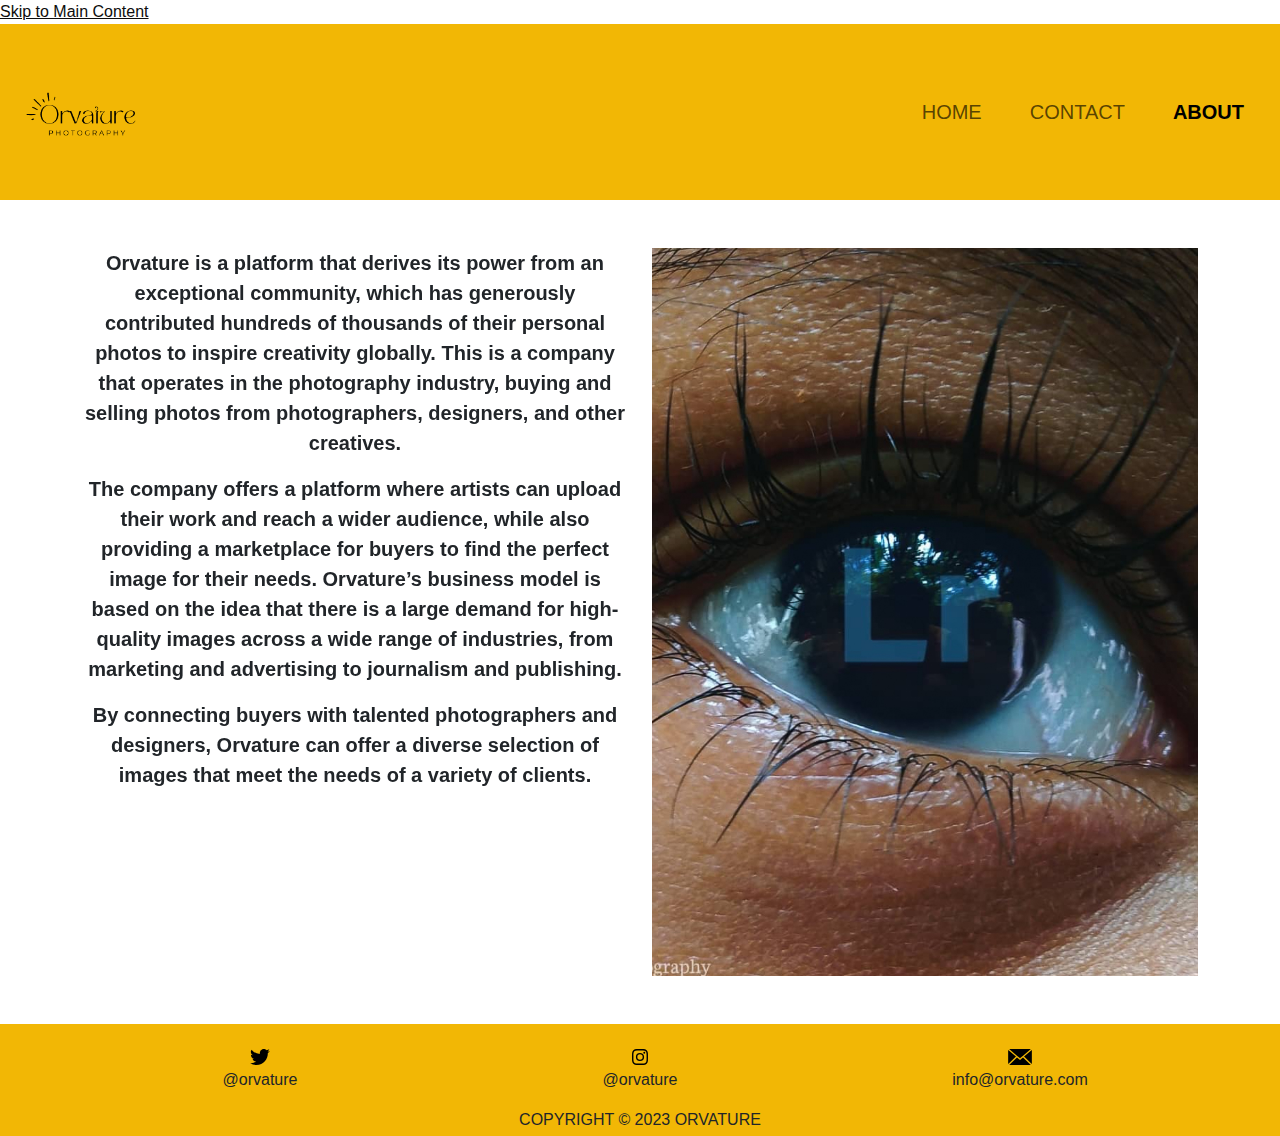
<file: aboutus.html>
<!doctype html>
<html lang="en">
  <head>
    <meta charset="utf-8">
    <meta name="viewport" content="width=device-width, initial-scale=1">
    <title>Orvature</title>
    <!-- bootstrap link -->
    <link href="bootstrap/bootstrap.css" rel="stylesheet">
    <!-- css link -->
    <link rel="stylesheet" href="css/styles.css">
    <link rel="stylesheet"  href="css/hover.css"/>
  </head>
  <body>
    <a href="#skip" class="skip link-underline-opacity-0">Skip to Main Content</a>
    <header role="banner">
        <nav class="navbar navbar-expand-lg" style="background-color: #F2B705;">
            <div class="container-fluid">
              <a class="navbar-brand" href="#">
                <img class="img-fluid" src="images/logo.png" alt="logo of Orvature" style="height: 150px;">
              </a>
              <button class="navbar-toggler" type="button" data-bs-toggle="collapse" data-bs-target="#navbarNav" aria-controls="navbarNav" aria-expanded="false" aria-label="Toggle navigation">
                <span class="navbar-toggler-icon"></span>
              </button>
              <div class="collapse navbar-collapse" id="navbarNav">
                <ul class="navbar-nav ms-auto fs-5">
                  <li class="nav-item px-3">
                    <a class="nav-link" aria-current="page" href="index.html">HOME</a>
                  </li>
                  <li class="nav-item px-3">
                    <a class="nav-link" href="contactus.html">CONTACT</a>
                  </li>
                  <li class="nav-item px-3">
                    <a class="nav-link active fw-bold" href="aboutus.html">ABOUT</a>
                  </li>
                </ul>
              </div>
            </div>
          </nav>
    </header>
    <main role="banner" id="skip">
      <div class="container-lg">
        <div class="py-5 text-center">
          <div class="row">
            <div class="col-md fs-5 fw-semibold hvr-shadow-radial">
              <p>Orvature is a platform that derives its power from an exceptional community, which has generously contributed hundreds of thousands of their personal photos to inspire creativity globally. This is a company that operates in the photography industry, buying and selling photos from photographers, designers, and other creatives.</p>
              <p>The company offers a platform where artists can upload their work and reach a wider audience, while also providing a marketplace for buyers to find the perfect image for their needs. Orvature’s business model is based on the idea that there is a large demand for high-quality images across a wide range of industries, from marketing and advertising to journalism and publishing.</p>
              <p>By connecting buyers with talented photographers and designers, Orvature can offer a diverse selection of images that meet the needs of a variety of clients.</p>
            </div>
            <div class="col-md">
              <img src="images/about.jpg" class="img-fluid" alt="about page image">
            </div>
          </div>
        </div>
      </div>
    </main>
    <footer role="banner" style="background-color: #F2B705">
      <div class="container-fluid py-1">
        <div class="container text-center">
          <div class="row my-3">
            <div class="col">
              <svg xmlns="http://www.w3.org/2000/svg" width="auto" height="16" viewBox="0 0 36 29.238">
                <path id="Icon_awesome-twitter" data-name="Icon awesome-twitter" d="M32.3,10.668c.023.32.023.64.023.959,0,9.754-7.424,20.992-20.992,20.992A20.85,20.85,0,0,1,0,29.307a15.263,15.263,0,0,0,1.782.091,14.776,14.776,0,0,0,9.16-3.152,7.391,7.391,0,0,1-6.9-5.117,9.3,9.3,0,0,0,1.393.114,7.8,7.8,0,0,0,1.942-.251,7.379,7.379,0,0,1-5.916-7.241V13.66A7.431,7.431,0,0,0,4.8,14.6,7.389,7.389,0,0,1,2.513,4.728a20.972,20.972,0,0,0,15.213,7.721,8.329,8.329,0,0,1-.183-1.69A7.385,7.385,0,0,1,30.312,5.711a14.526,14.526,0,0,0,4.683-1.782,7.358,7.358,0,0,1-3.244,4.066A14.791,14.791,0,0,0,36,6.853a15.86,15.86,0,0,1-3.7,3.815Z" transform="translate(0 -3.381)"/>
              </svg> @orvature 
            </div>
            <div class="col">
              <svg xmlns="http://www.w3.org/2000/svg" width="auto" height="16" viewBox="0 0 31.518 31.51">
                <path id="Icon_awesome-instagram" data-name="Icon awesome-instagram" d="M15.757,9.914a8.079,8.079,0,1,0,8.079,8.079A8.066,8.066,0,0,0,15.757,9.914Zm0,13.331a5.252,5.252,0,1,1,5.252-5.252,5.262,5.262,0,0,1-5.252,5.252ZM26.051,9.584A1.884,1.884,0,1,1,24.166,7.7,1.88,1.88,0,0,1,26.051,9.584ZM31.4,11.5a9.325,9.325,0,0,0-2.545-6.6,9.387,9.387,0,0,0-6.6-2.545c-2.6-.148-10.4-.148-13,0a9.373,9.373,0,0,0-6.6,2.538,9.356,9.356,0,0,0-2.545,6.6c-.148,2.6-.148,10.4,0,13a9.325,9.325,0,0,0,2.545,6.6,9.4,9.4,0,0,0,6.6,2.545c2.6.148,10.4.148,13,0a9.325,9.325,0,0,0,6.6-2.545,9.387,9.387,0,0,0,2.545-6.6c.148-2.6.148-10.392,0-12.994ZM28.041,27.281a5.318,5.318,0,0,1-3,3c-2.074.823-7,.633-9.288.633s-7.221.183-9.288-.633a5.318,5.318,0,0,1-3-3c-.823-2.074-.633-7-.633-9.288s-.183-7.221.633-9.288a5.318,5.318,0,0,1,3-3c2.074-.823,7-.633,9.288-.633s7.221-.183,9.288.633a5.318,5.318,0,0,1,3,3c.823,2.074.633,7,.633,9.288S28.863,25.214,28.041,27.281Z" transform="translate(0.005 -2.238)"/>
              </svg> @orvature 
            </div>
            <div class="col">
              <svg xmlns="http://www.w3.org/2000/svg" width="auto" height="16" viewBox="0 0 37.332 25.2">
                <path id="Icon_zocial-email" data-name="Icon zocial-email" d="M.072,27.036V6.3q0-.036.108-.684l12.2,10.44L.216,27.756a3.051,3.051,0,0,1-.144-.72Zm1.62-22.86A1.551,1.551,0,0,1,2.3,4.068H35.172a2.039,2.039,0,0,1,.648.108L23.58,14.652l-1.62,1.3-3.2,2.628-3.2-2.628-1.62-1.3ZM1.728,29.16,14,17.388l4.752,3.852,4.752-3.852L35.784,29.16a1.729,1.729,0,0,1-.612.108H2.3a1.631,1.631,0,0,1-.576-.108Zm23.4-13.1L37.3,5.616A2.149,2.149,0,0,1,37.4,6.3V27.036a2.759,2.759,0,0,1-.108.72Z" transform="translate(-0.072 -4.068)"/>
              </svg> info@orvature.com              
            </div>
          </div>
          <div class="row">
            <div class="col">
                COPYRIGHT © 2023 ORVATURE 
            </div>
          </div>
        </div>
      </div>
    </footer>
    <script src="bootstrap/bootstrap.js"></script>
  </body>
</html>
</file>
<file: css/styles.css>
:root,
[data-bs-theme=light] {
  --bs-blue: #0d6efd;
  --bs-indigo: #6610f2;
  --bs-purple: #6f42c1;
  --bs-pink: #d63384;
  --bs-red: #dc3545;
  --bs-orange: #fd7e14;
  --bs-yellow: #ffc107;
  --bs-green: #198754;
  --bs-teal: #20c997;
  --bs-cyan: #0dcaf0;
  --bs-black: #000;
  --bs-white: #fff;
  --bs-gray: #6c757d;
  --bs-gray-dark: #343a40;
  --bs-gray-100: #f8f9fa;
  --bs-gray-200: #e9ecef;
  --bs-gray-300: #dee2e6;
  --bs-gray-400: #ced4da;
  --bs-gray-500: #adb5bd;
  --bs-gray-600: #6c757d;
  --bs-gray-700: #495057;
  --bs-gray-800: #343a40;
  --bs-gray-900: #212529;
  --bs-primary: #F2B705;
  --bs-secondary: #DAA404;
  --bs-success: #198754;
  --bs-info: #A65D05;
  --bs-warning: #ffc107;
  --bs-danger: #dc3545;
  --bs-light: #f8f9fa;
  --bs-dark: #212529;
  --bs-primary-rgb: 242, 183, 5;
  --bs-secondary-rgb: 218, 164, 4;
  --bs-success-rgb: 25, 135, 84;
  --bs-info-rgb: 13, 202, 240;
  --bs-warning-rgb: 255, 193, 7;
  --bs-danger-rgb: 220, 53, 69;
  --bs-light-rgb: 248, 249, 250;
  --bs-dark-rgb: 33, 37, 41;
  --bs-primary-text-emphasis: #052c65;
  --bs-secondary-text-emphasis: #2b2f32;
  --bs-success-text-emphasis: #0a3622;
  --bs-info-text-emphasis: #055160;
  --bs-warning-text-emphasis: #664d03;
  --bs-danger-text-emphasis: #58151c;
  --bs-light-text-emphasis: #495057;
  --bs-dark-text-emphasis: #495057;
  --bs-primary-bg-subtle: #cfe2ff;
  --bs-secondary-bg-subtle: #e2e3e5;
  --bs-success-bg-subtle: #d1e7dd;
  --bs-info-bg-subtle: #cff4fc;
  --bs-warning-bg-subtle: #fff3cd;
  --bs-danger-bg-subtle: #f8d7da;
  --bs-light-bg-subtle: #fcfcfd;
  --bs-dark-bg-subtle: #ced4da;
  --bs-primary-border-subtle: #9ec5fe;
  --bs-secondary-border-subtle: #c4c8cb;
  --bs-success-border-subtle: #a3cfbb;
  --bs-info-border-subtle: #9eeaf9;
  --bs-warning-border-subtle: #ffe69c;
  --bs-danger-border-subtle: #f1aeb5;
  --bs-light-border-subtle: #e9ecef;
  --bs-dark-border-subtle: #adb5bd;
  --bs-white-rgb: 255, 255, 255;
  --bs-black-rgb: 0, 0, 0;
  --bs-font-sans-serif: 'Gill Sans', 'Gill Sans MT', 'Trebuchet MS', sans-serif ;
  --bs-font-monospace: SFMono-Regular, Menlo, Monaco, Consolas, "Liberation Mono", "Courier New", monospace;
  --bs-gradient: linear-gradient(180deg, rgba(255, 255, 255, 0.15), rgba(255, 255, 255, 0));
  --bs-body-font-family: var(--bs-font-sans-serif);
  --bs-body-font-size: 1rem;
  --bs-body-font-weight: 400;
  --bs-body-line-height: 1.5;
  --bs-body-color: #212529;
  --bs-body-color-rgb: 33, 37, 41;
  --bs-body-bg: #fff;
  --bs-body-bg-rgb: 255, 255, 255;
  --bs-emphasis-color: #000;
  --bs-emphasis-color-rgb: 0, 0, 0;
  --bs-secondary-color: rgba(33, 37, 41, 0.75);
  --bs-secondary-color-rgb: 33, 37, 41;
  --bs-secondary-bg: #e9ecef;
  --bs-secondary-bg-rgb: 233, 236, 239;
  --bs-tertiary-color: rgba(33, 37, 41, 0.5);
  --bs-tertiary-color-rgb: 33, 37, 41;
  --bs-tertiary-bg: #f8f9fa;
  --bs-tertiary-bg-rgb: 248, 249, 250;
  --bs-link-color: #0d0d0d;
  --bs-link-color-rgb: 13, 13, 13;
  --bs-link-decoration: none;
  --bs-link-hover-color: #195073;
  --bs-link-hover-color-rgb: 25, 80, 115;
  --bs-code-color: #d63384;
  --bs-highlight-bg: #fff3cd;
  --bs-border-width: 1px;
  --bs-border-style: solid;
  --bs-border-color: #dee2e6;
  --bs-border-color-translucent: rgba(0, 0, 0, 0.175);
  --bs-border-radius: 0.375rem;
  --bs-border-radius-sm: 0.25rem;
  --bs-border-radius-lg: 0.5rem;
  --bs-border-radius-xl: 1rem;
  --bs-border-radius-xxl: 2rem;
  --bs-border-radius-2xl: var(--bs-border-radius-xxl);
  --bs-border-radius-pill: 50rem;
  --bs-box-shadow: 0 0.5rem 1rem rgba(0, 0, 0, 0.15);
  --bs-box-shadow-sm: 0 0.125rem 0.25rem rgba(0, 0, 0, 0.075);
  --bs-box-shadow-lg: 0 1rem 3rem rgba(0, 0, 0, 0.175);
  --bs-box-shadow-inset: inset 0 1px 2px rgba(0, 0, 0, 0.075);
  --bs-focus-ring-width: 0.25rem;
  --bs-focus-ring-opacity: 0.25;
  --bs-focus-ring-color: rgba(13, 110, 253, 0.25);
  --bs-form-valid-color: #198754;
  --bs-form-valid-border-color: #198754;
  --bs-form-invalid-color: #dc3545;
  --bs-form-invalid-border-color: #dc3545;
}
</file>
